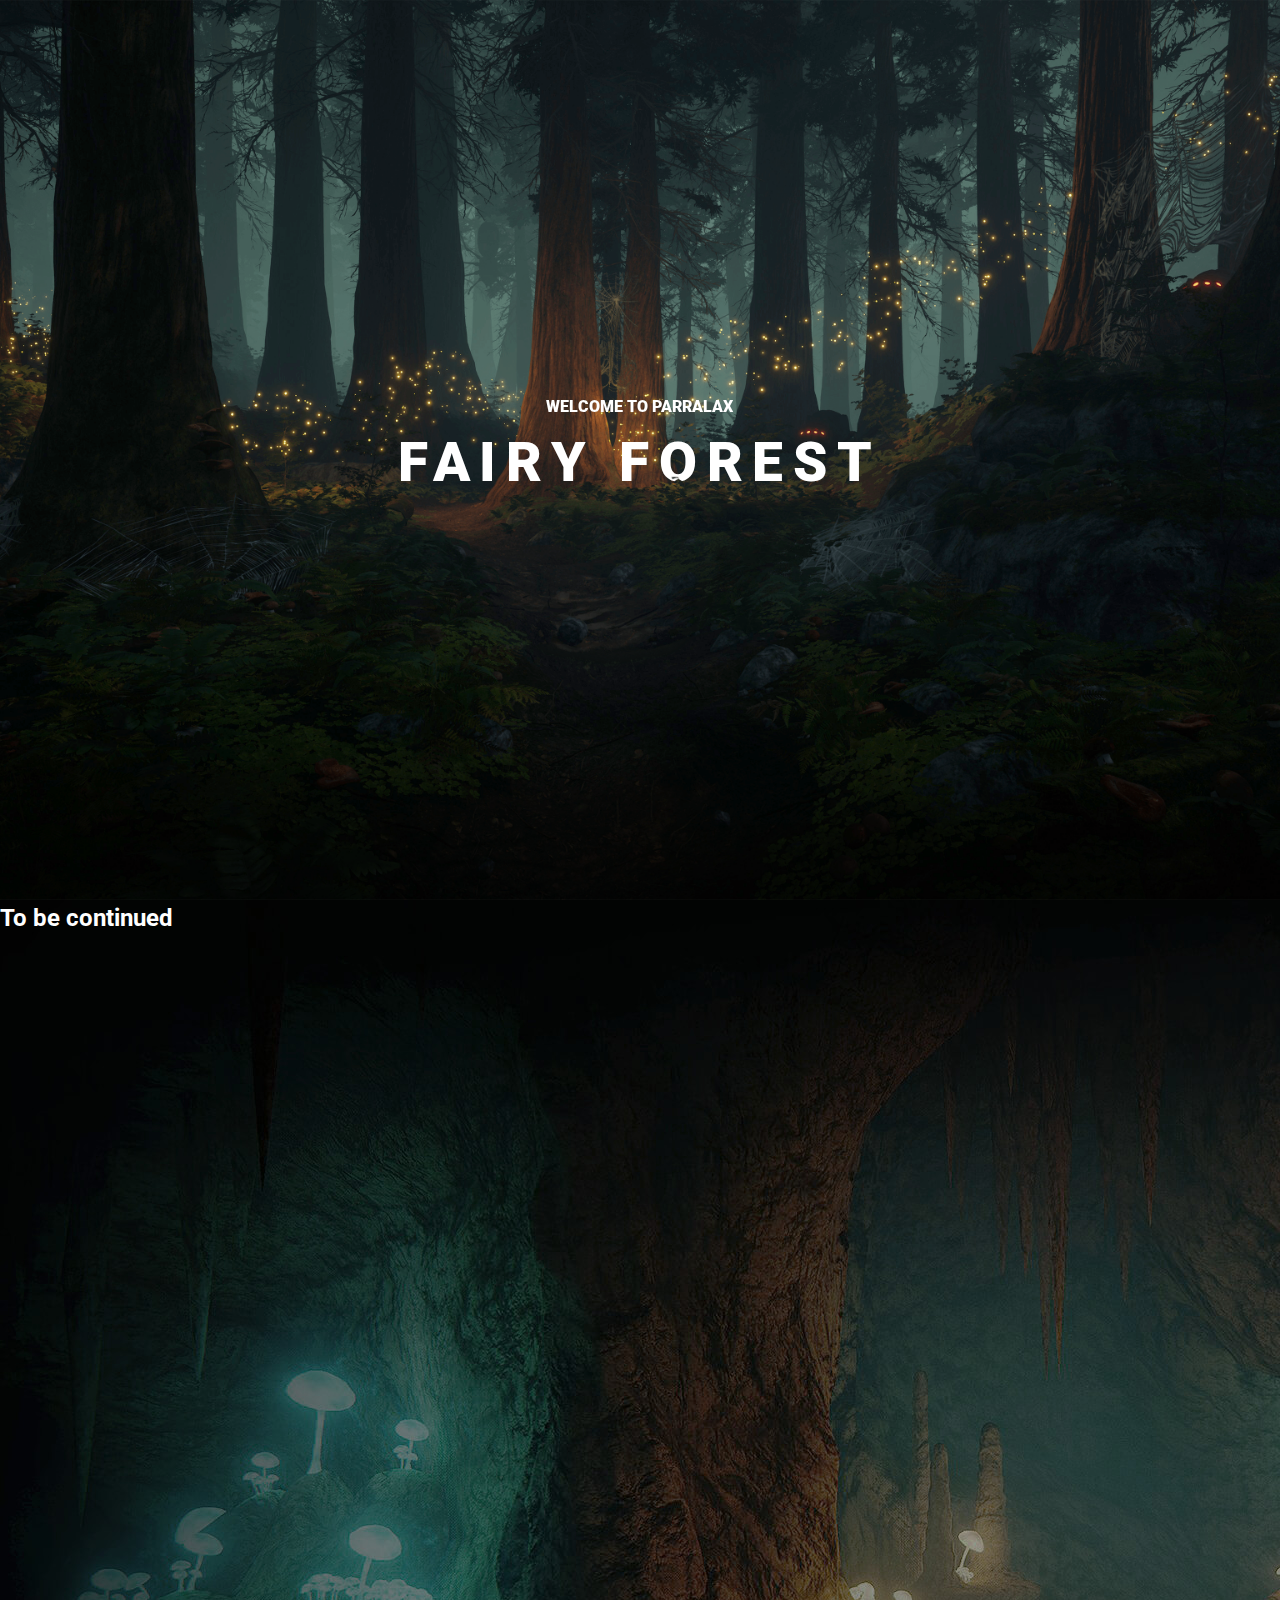
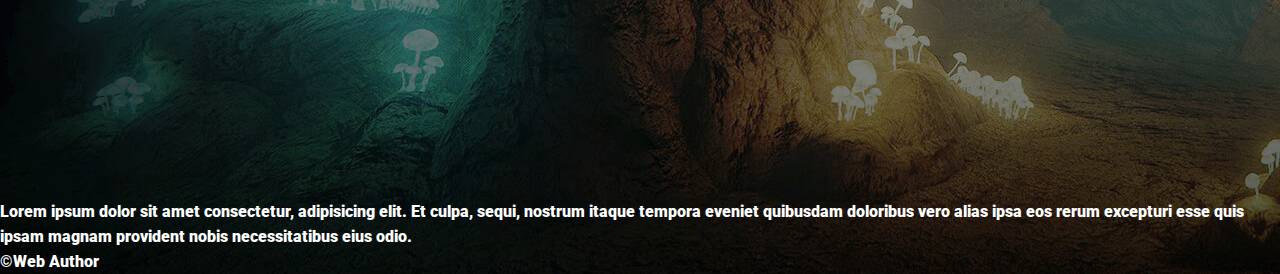
<file: y-scroll-parallax/index.html>
<!DOCTYPE html>
<html lang="en">
<head>
  <meta charset="UTF-8">
  <meta http-equiv="X-UA-Compatible" content="IE=edge">
  <meta name="viewport" content="width=device-width, initial-scale=1.0">
  <title>Horizontal</title>
  <link rel="stylesheet" href="styles.css" >

  <header class="main-header">
    <div class="layers">
      <div class="layer-header">
        <div class="layers-caprion">Welcome to Parralax</div>
        <div class="layers-title">Fairy Forest</div>
      </div>
        <div class="layer layers-base"></div>
        <div class="layer layers-middle"></div>
        <div class="layer layers-front"></div>
    </div>
  </header>

  <article class="main-article">
    <div class="main-article content">
      <h2 class="main-article header">To be continued</h2>
      <p>Lorem ipsum dolor sit amet consectetur, adipisicing elit. Et culpa, sequi, nostrum itaque tempora eveniet quibusdam doloribus vero alias ipsa eos rerum excepturi esse quis ipsam magnam provident nobis necessitatibus eius odio.</p>
    </div>
    <div class="copy">©Web Author</div>
  </article>

</head>
<body>
    

  <script src="app.js"></script>
</body>
</html>
</file>
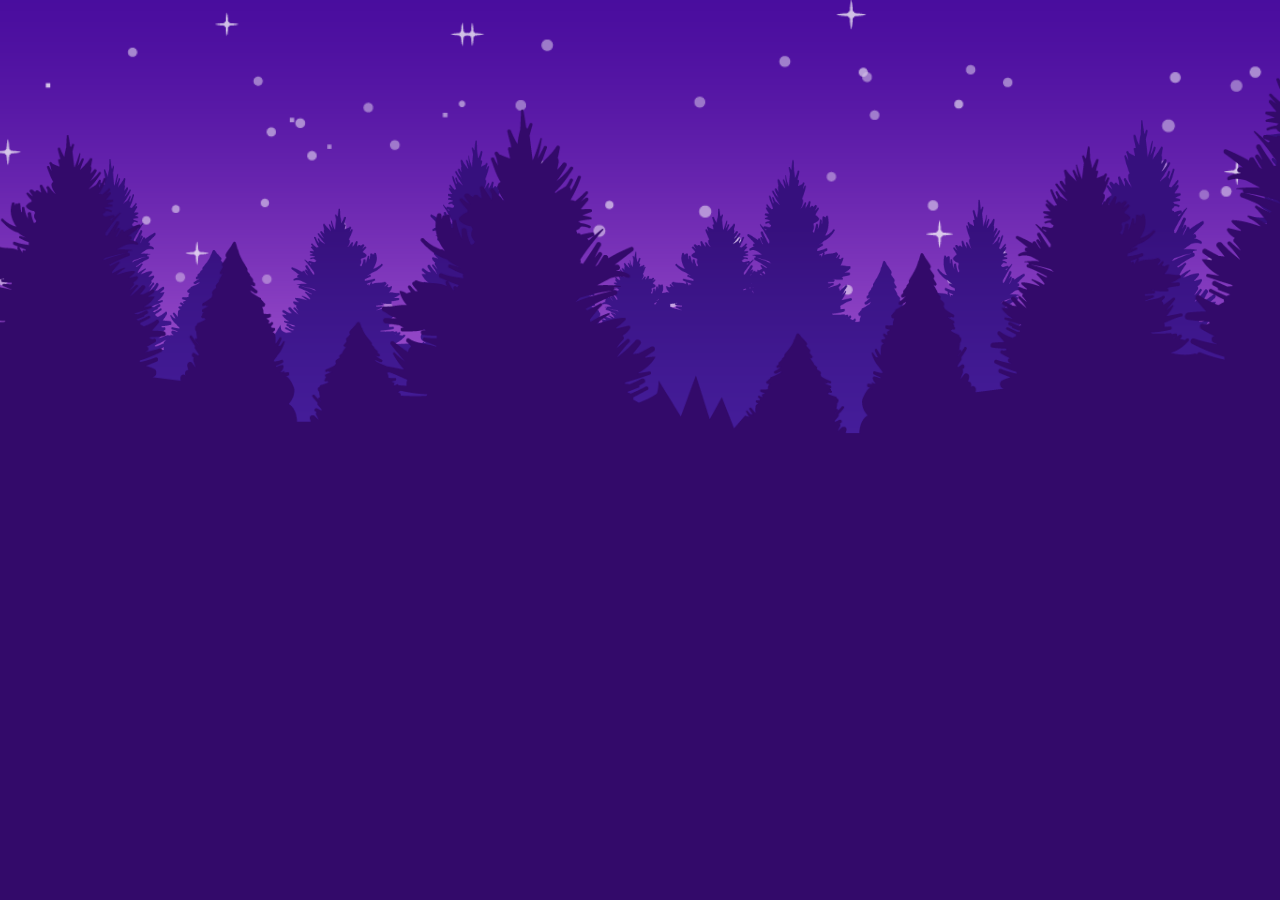
<file: x-parallax/inex.html>
<!DOCTYPE html>
<html lang="en">
<head>
  <meta charset="UTF-8">
  <meta http-equiv="X-UA-Compatible" content="IE=edge">
  <meta name="viewport" content="width=device-width, initial-scale=1.0">
  <link rel="stylesheet" href="styles.css">
  <title>Parallax JS</title>
</head>
<body>
  <div class="scene">
    <div data-type="9" class="layer layer-bg"></div>
    <div data-type="22" class="layer layer-bg stars"></div>
    <div data-type="45" class="layer layer-1"></div>
    <div data-type="80" class="layer layer-2"></div>

  </div>
  

  <script src="app.js"></script>
</body>
</html>
</file>
<file: y-scroll-parallax/styles.css>
@import url('https://fonts.googleapis.com/css2?family=Roboto&display=swap');


*{
  margin: 0;
  padding: 0;
  box-sizing: border-box;
}

:root {
  --index: calc(1vw + 1vh)
}

body {
  font-family:  'Roboto', sans-serif;
  font-weight: 900;
  line-height: 1.55;
  background-color: #010101;
  color: #fff
}

.layers-base {
  background-image: url('images/layer-base.png');
}

.layers-middle {
  background-image: url('images/layer-middle.png');
}

.layers-front {
  background-image: url('images/layer-front.png');
}

.main-article {
  background-image: url('images/dungeon.jpg');
}

.main-header{
  position: relative;
}

.layers {
  height: 100vh;
  display: flex;
  align-items: center;
  justify-content: center;
  text-align: center;
  overflow: hidden;
  position: relative;
}

.layer {
  height: 100%;
  width: 100%;
  position: absolute;
  background-size: cover;
  background-position: center;
  z-index: 1;
}

.main-article {
  min-height: 100vh;
}

.layers-base {
  transform: translate3d(0, calc(var(--scrollTop) / 1.6), 0);
  z-index: 0;
}
.layers-middle{
  transform: translate3d(0, calc(var(--scrollTop) / 2.5), 0);
}

.layers-front{
  transform: translate3d(0, calc(var(--scrollTop) / 5.7), 0);
}

.layer-header{
  z-index: 1;
  position: relative;
  transform: translate3d(0, calc(var(--scrollTop) / 2), 0);
  will-change: transform;
  text-transform: uppercase;
  font-weight: 900;
}

.layers-title{
  font-size: calc(var(--index) * 2.5 );
  letter-spacing: calc(var(--index) / 2.25);
}

.layer-caption {
  font-size: calc(var(--index) / 1.175 );
  letter-spacing: calc(var(--index) / 3.5);
  margin-top: calc(var(--index) * -0.75);
}
</file>
<file: x-parallax/styles.css>
body {
  margin: 0;
}

*{
  box-sizing: border-box;
}

.scene {
  position: fixed;
  top: 0;
  bottom: 0;
  left: 0;
  right: 0;
  min-height: 100vh;
}

.layer {
  position: absolute;
  left: -10%;
  top: 0;
  width: 110%;
  height: 110%;
}

.layer-bg {
  background: url('images/Небо.png') center no-repeat;
  background-size: cover;

}

.stars{
  background: url('images/Звёзды.png') center no-repeat;
  background-size: cover;

}

.layer-1{
  background: url('images/Деревья\ 2.png') center no-repeat;
  background-size: cover;

}


.layer-2{
  background: url('images/Деревья\ 1.png') center no-repeat;
  background-size: cover;
}
</file>
